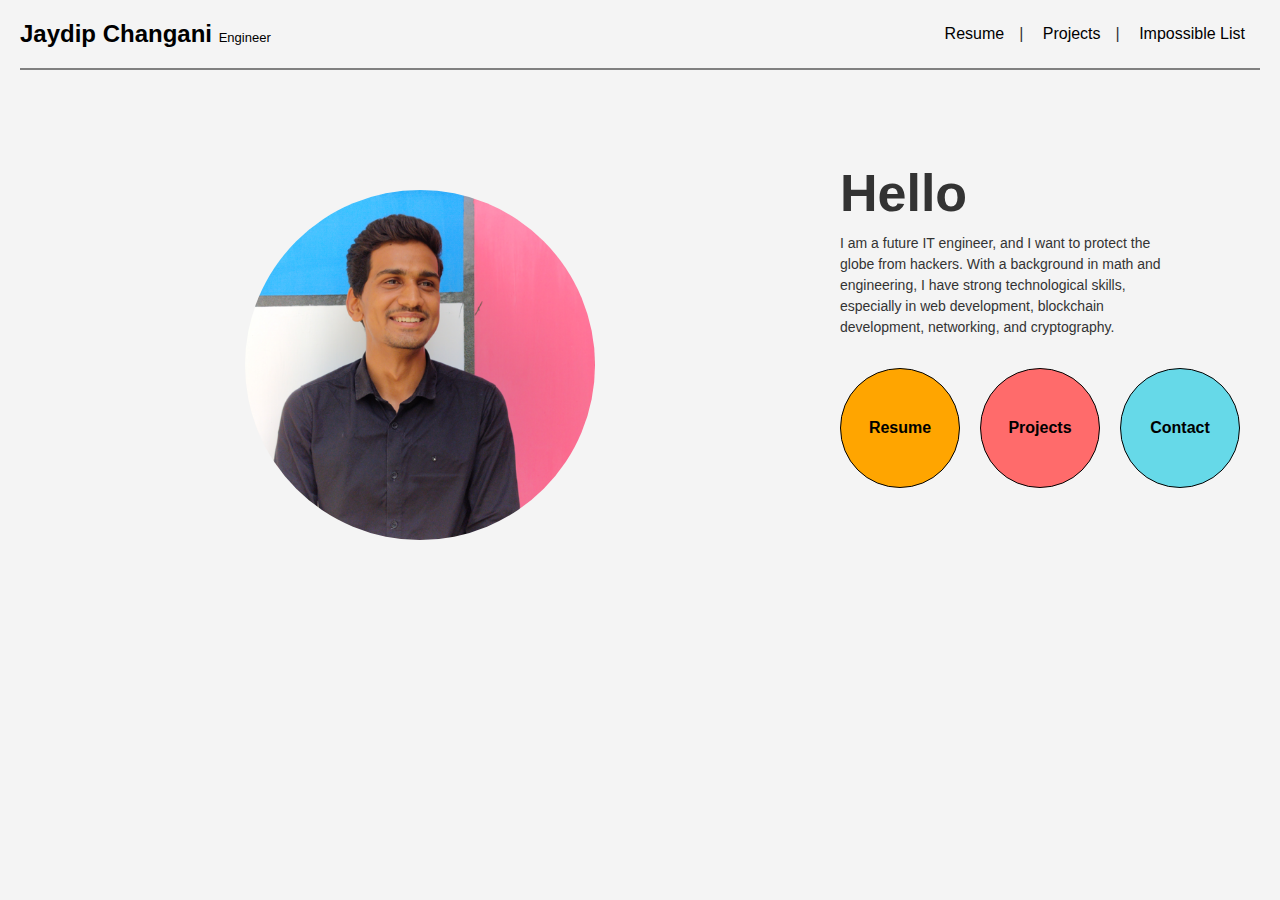
<file: index.html>
<!DOCTYPE html>
<html lang="en">
<head>
    <meta charset="UTF-8">
    <meta name="viewport" content="width=device-width, initial-scale=1.0">
    <title>Jaydip Portfolio</title>
    <link rel="stylesheet" href="styles.css">
</head>
<body>
    <header>
        <div class="navbar">
            <a href="index.html"><h1>Jaydip Changani <span>Engineer</span></h1></a>
            <nav>
                <a href="resume.html">Resume</a>|
                <a href="projects.html">Projects</a>|
                <a href="impossible_list.html">Impossible List</a>
            </nav>
        </div>
    </header>
    <hr class="line"> 
    <main>
        <section class="intro">
            <img src="profile.png" alt="Profile Picture" class="profile-pic">
            <div class="intro-text">
                <h2>Hello</h2>
                <p>
                    I am a future IT engineer, and I want to protect the globe from hackers.
                    With a background in math and engineering, I have strong technological skills,
                    especially in web development, blockchain development, networking, and cryptography.
                </p>
                <div class="button-container">
                    <a href="resume.html" class="circular-button resume-btn">Resume</a>
                    <a href="projects.html" class="circular-button projects-btn">Projects</a>
                    <a href="Contact.html" class="circular-button impossible-btn">Contact</a>
                </div>
            </div>
        </section>
       
    </main>
</body>
</html>
</file>
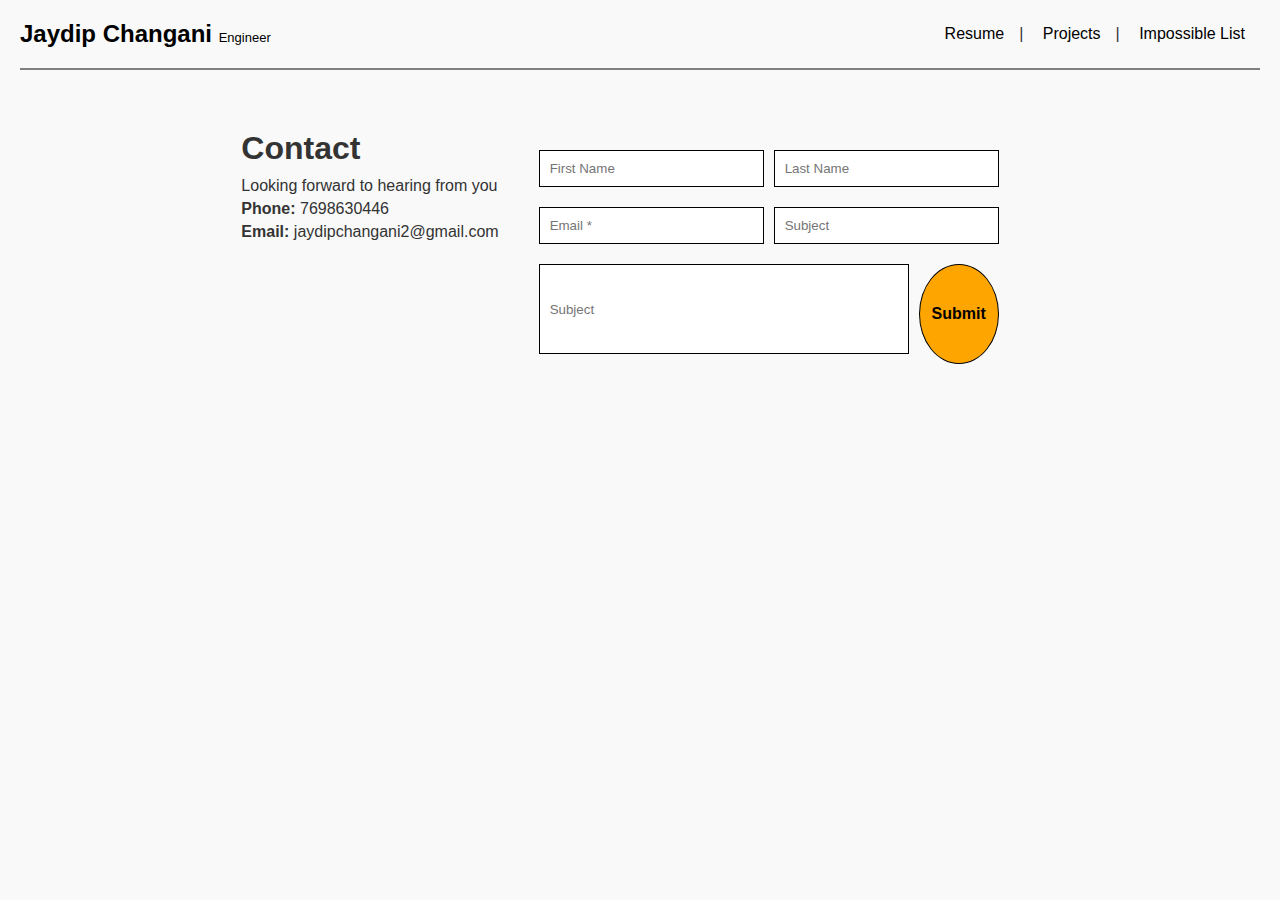
<file: contact.html>
<!DOCTYPE html>
<html lang="en">
<head>
  <meta charset="UTF-8">
  <meta name="viewport" content="width=device-width, initial-scale=1.0">
  <link rel="stylesheet" href="contact.css">
  <title>Contact Page</title>
</head>
<body>
    <header>
        <div class="navbar">
            <a href="index.html"><h1>Jaydip Changani <span>Engineer</span></h1></a>
            <nav>
                <a href="resume.html">Resume</a>|
                <a href="projects.html">Projects</a>|
                <a href="impossible_list.html">Impossible List</a>
            </nav>
        </div>
    </header>
    <hr class="line"> 
    
  <div class="contact-container">
    <div class="contact-info">
      <h1>Contact</h1>
      <p>Looking forward to hearing from you</p>
      <p><strong>Phone:</strong> 7698630446</p>
      <p><strong>Email:</strong> jaydipchangani2@gmail.com</p>
    </div>
    <form class="contact-form">
      <div class="form-group">
        <input type="text" name="firstName" placeholder="First Name" required>
        <input type="text" name="lastName" placeholder="Last Name" required>
      </div>

      <div class="form-group">
        <input type="email" name="email" placeholder="Email *" required>
      <input type="text" name="subject" placeholder="Subject" required>
      </div>
      
      <div class="form-group">
        <input type="text" name="subject" placeholder="Subject" required>
        <button type="submit" class="submit-btn">Submit</button>
      </div>
      
      
    </form>
  </div>
</body>
</html>
</file>
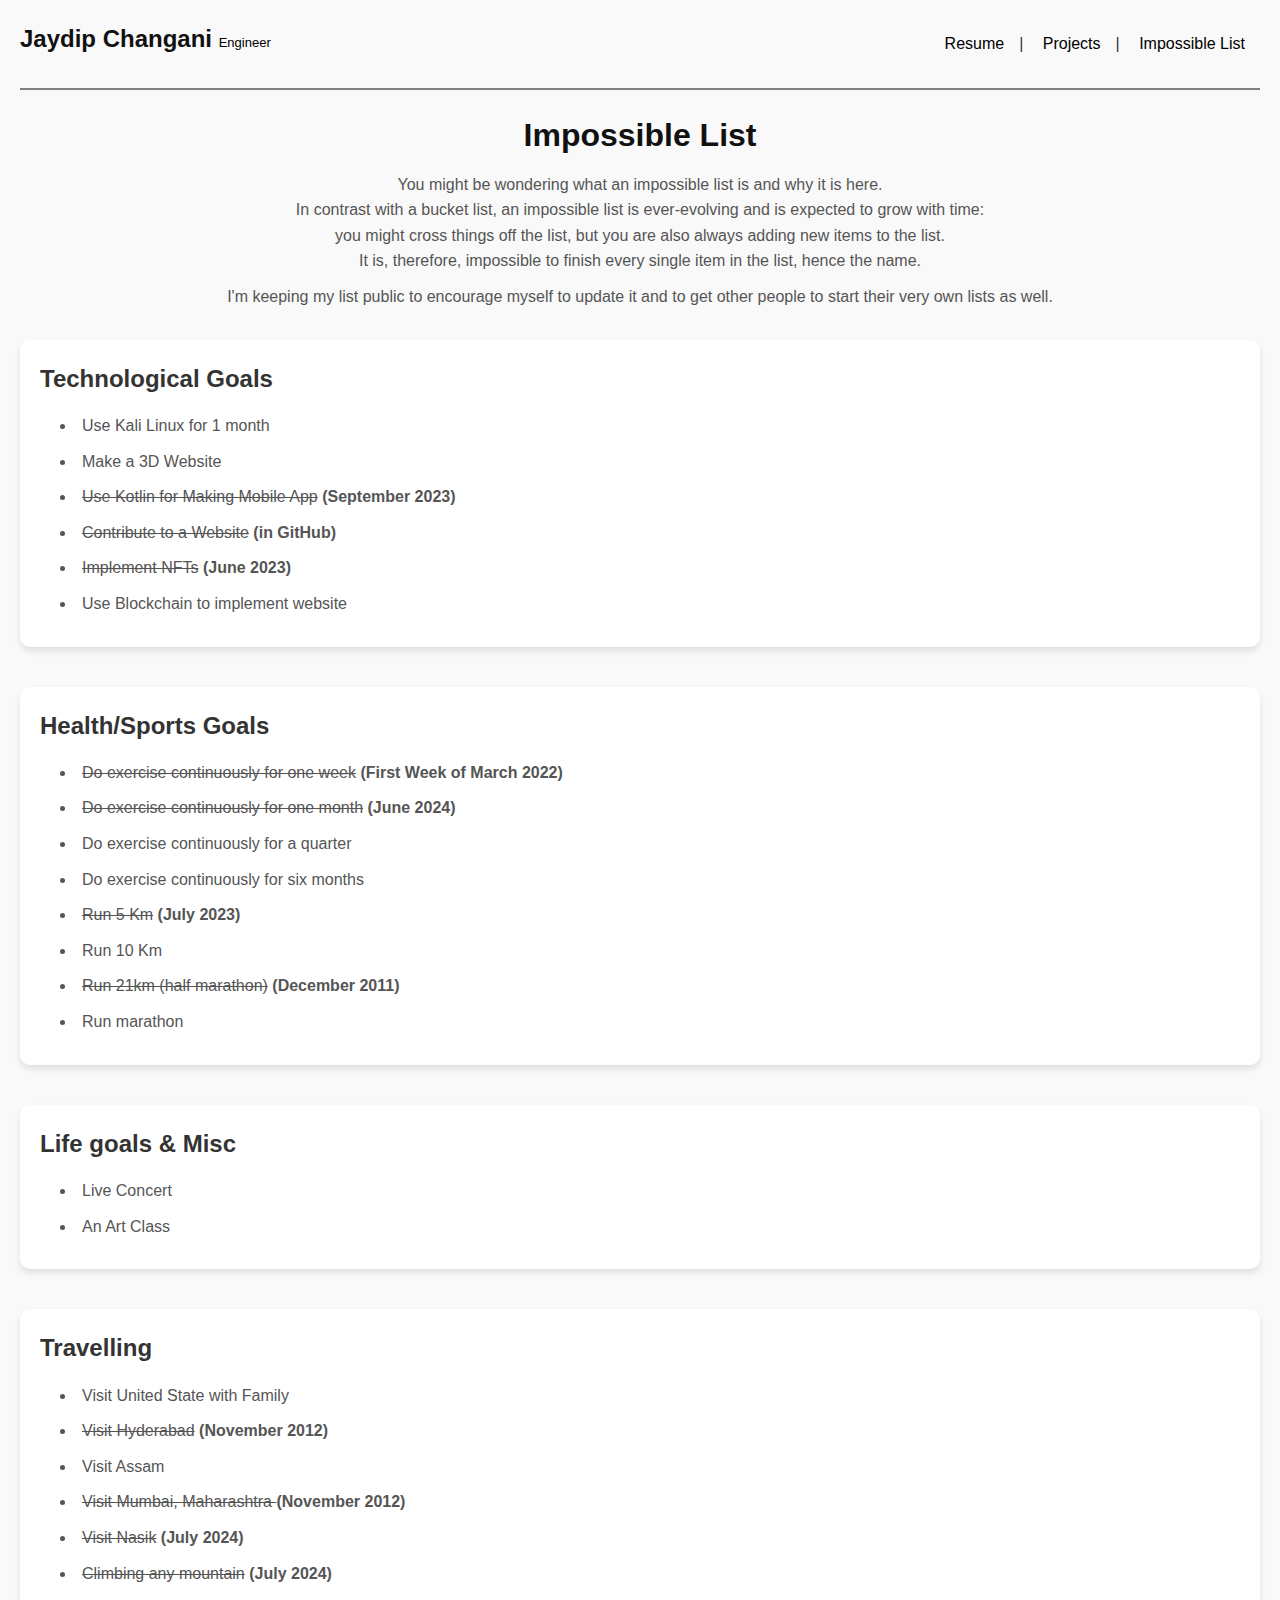
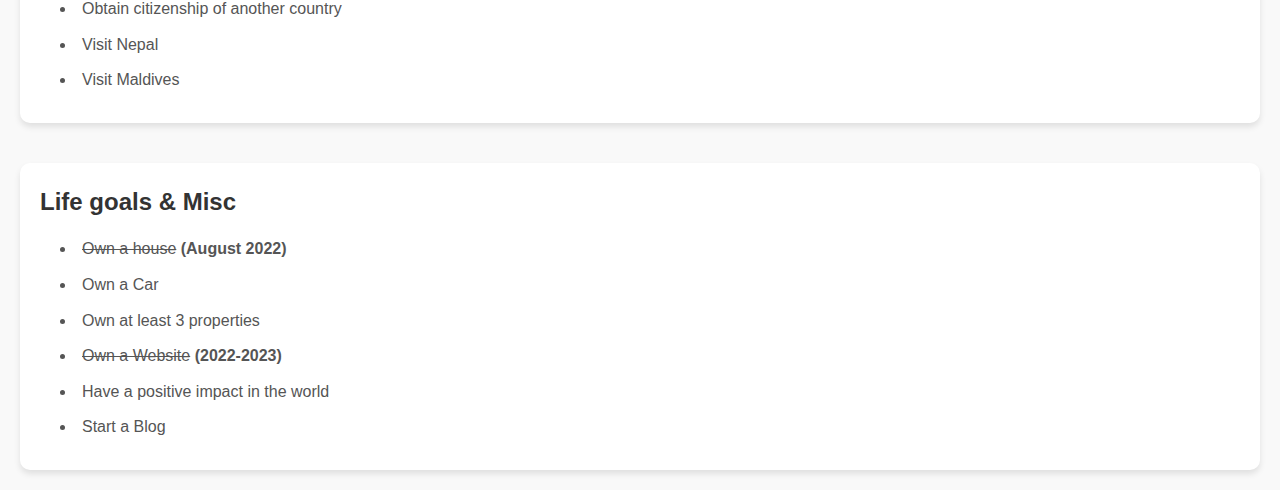
<file: impossible_list.html>
<!DOCTYPE html>
<html lang="en">
<head>
    <meta charset="UTF-8">
    <meta name="viewport" content="width=device-width, initial-scale=1.0">
    <title>Impossible List</title>
    <link rel="stylesheet" href="impossible_list.css">
</head>
<body>
    <header>
        <div class="navbar">
        <a href="index.html"><h1>Jaydip Changani <span>Engineer</span></h1></a>
        <nav>
            <a href="resume.html">Resume</a>|
            <a href="projects.html">Projects</a>|
            <a href="impossible_list.html">Impossible List</a>
        </nav>
    </div>
    <hr class="line"> 
        <h1>Impossible List</h1>
        <p>
            You might be wondering what an impossible list is and why it is here. <br>In contrast with a bucket list, 
            an impossible list is ever-evolving and is expected to grow with time: <br>you might cross things off the list, 
            but you are also always adding new items to the list.<br> It is, therefore, impossible to finish every single item in the list, hence the name.
        </p>
        <p>
            I'm keeping my list public to encourage myself to update it and to get other people to start their very own lists as well.
        </p>
    </header>
    <main>
        <section>
            <h2>Technological Goals</h2>
            <ul>
                <li>Use Kali Linux for 1 month</li>
                <li>Make a 3D Website</li>
                <li><s>Use Kotlin for Making Mobile App</s> <b>(September 2023)</b></li>
                <li><s>Contribute to a Website</s><b> (in GitHub)</b></li>
                <li><s>Implement NFTs</s> <b>(June 2023)</b></li>
                <li>Use Blockchain to implement website</li>
            </ul>
        </section>
        <section>
            <h2>Health/Sports Goals</h2>
            <ul>
                <li><s>Do exercise continuously for one week</s> <b>(First Week of March 2022)</b></li>
                <li><s>Do exercise continuously for one month</s> <b>(June 2024)</b></li>
                <li>Do exercise continuously for a quarter</li>
                <li>Do exercise continuously for six months</li>
                <li><s>Run 5 Km</s> <b>(July 2023)</b></li>
                <li>Run 10 Km </li>
                <li><s>Run 21km (half marathon)</s> <b>(December 2011)</b></li>
                <li>Run marathon</li>
            </ul>
        </section>
        <section>
            <h2>Life goals & Misc</h2>
            <ul>
                <li>Live Concert</li>
                <li>An Art Class</li>
                
            </ul>
        </section>
        <section>
            <h2>Travelling</h2>
            <ul>
                <li>Visit United State with Family</li>
                <li><s>Visit Hyderabad</s><b> (November 2012)</b></li>
                <li>Visit Assam</li>
                <li><s>Visit Mumbai, Maharashtra </s><b>(November 2012)</b></li>
                <li><s>Visit Nasik</s><b> (July 2024)</b></li>
                <li><s>Climbing any mountain</s> <b>(July 2024)</b></li>
                <li>Obtain citizenship of another country</li>
                <li>Visit Nepal</li>
                <li>Visit Maldives</li>
            </ul>
        </section>

        <section>
            <h2>Life goals & Misc</h2>
            <ul>
                <li><s>Own a house</s><b> (August 2022)</b></li>
                <li>Own a Car</li>
                <li>Own at least 3 properties</li>
                <li><s>Own a Website</s><b> (2022-2023)</b></li>
                <li>Have a positive impact in the world</li>
                <li>Start a Blog</li>
            </ul>
        </section>
    </main>
</body>
</html>
</file>
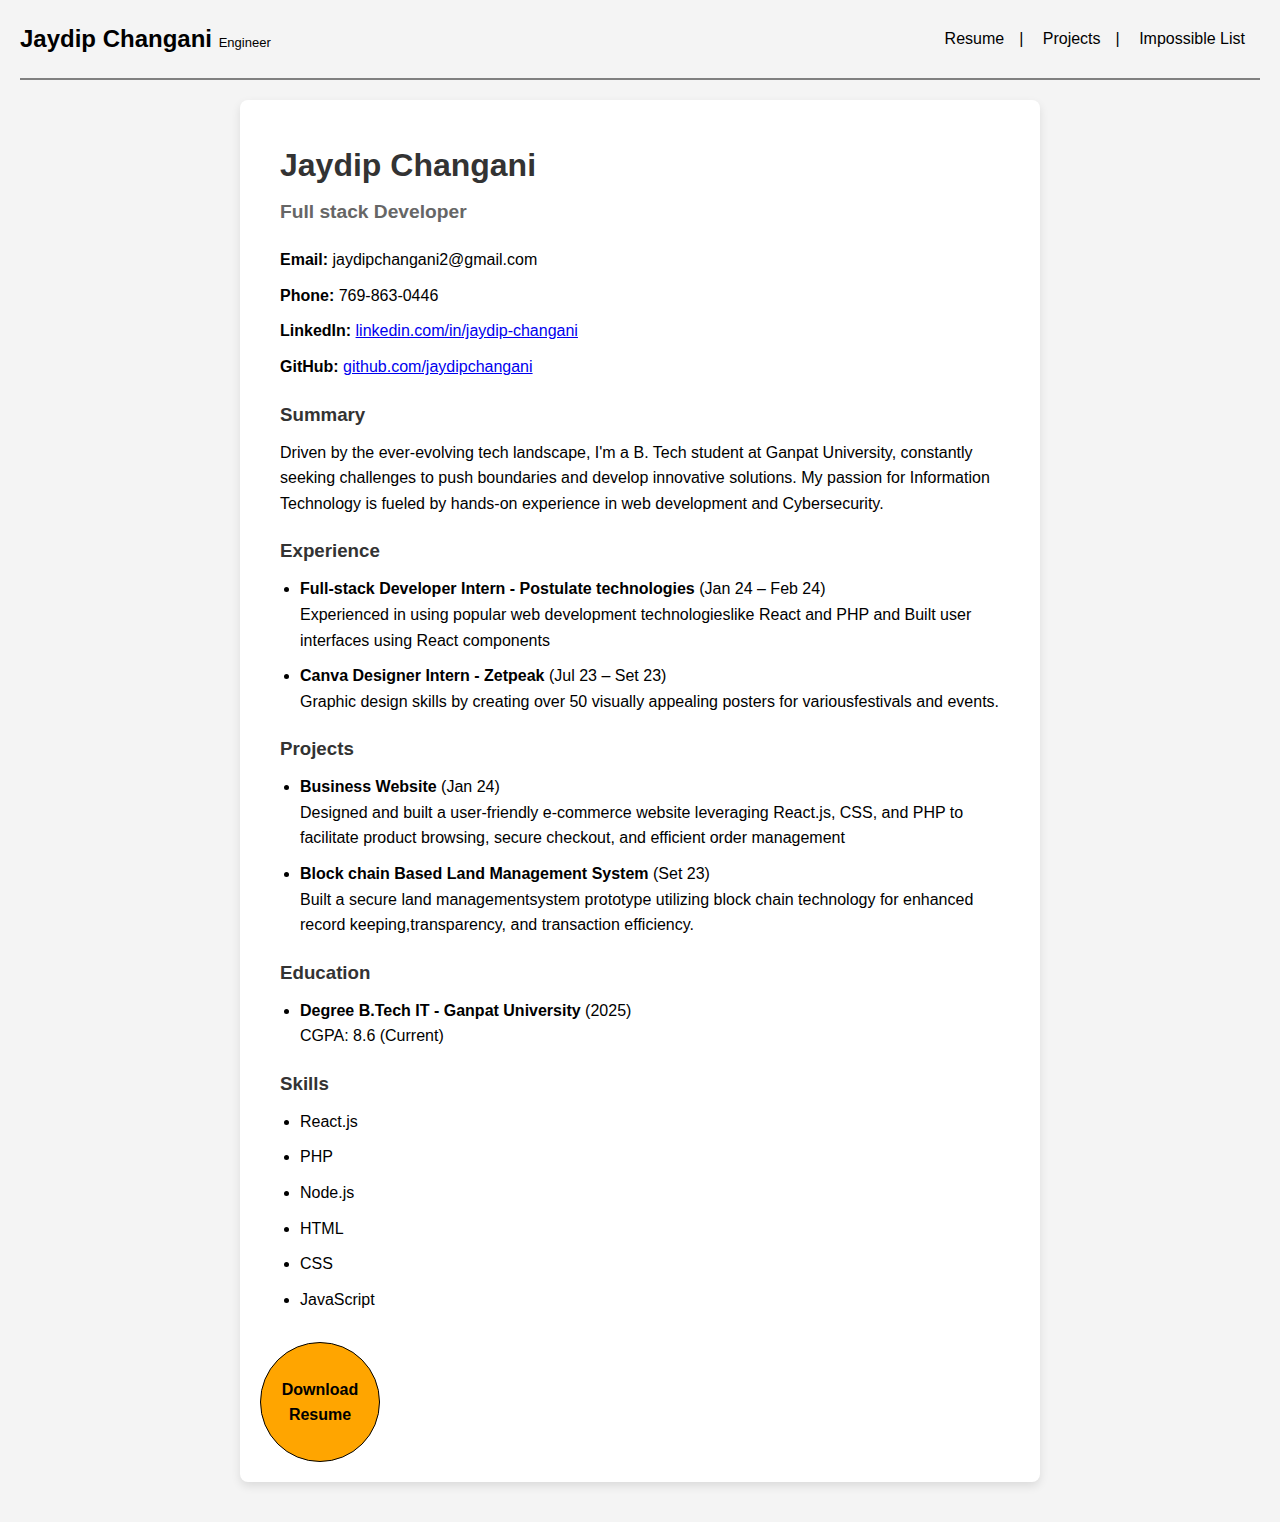
<file: resume.html>
<!DOCTYPE html>
<html lang="en">
<head>
  <meta charset="UTF-8">
  <meta name="viewport" content="width=device-width, initial-scale=1.0">
  <link rel="stylesheet" href="resume.css">
  <title>Responsive Resume</title>
</head>
<body>
  <header>
    <div class="navbar">
        <a href="index.html"><h1>Jaydip Changani <span>Engineer</span></h1></a>
        <nav>
            <a href="resume.html">Resume</a>|
            <a href="projects.html">Projects</a>|
            <a href="impossible_list.html">Impossible List</a>
        </nav>
    </div>
</header>
<hr class="line"> 
  <div class="resume-container">
    <div class="resume">
      <h1>Jaydip Changani</h1>
      <h2>Full stack Developer</h2>
      <p><strong>Email:</strong> jaydipchangani2@gmail.com</p>
      <p><strong>Phone:</strong> 769-863-0446</p>
      <p><strong>LinkedIn:</strong> <a href="https://linkedin.com/in/jaydip-changani" target="_blank">linkedin.com/in/jaydip-changani</a></p>
      <p><strong>GitHub:</strong> <a href="https://github.com/jaydipchangani" target="_blank">github.com/jaydipchangani</a></p>

      <h3>Summary</h3>
      <p>
        Driven by the ever-evolving tech landscape, I'm a B. Tech student at Ganpat University, constantly seeking challenges to push boundaries and develop innovative solutions. My passion for Information Technology is fueled by hands-on experience in web development and Cybersecurity.
      </p>

      <h3>Experience</h3>
      <ul>
        <li>
          <strong>Full-stack Developer Intern - Postulate technologies</strong> (Jan 24 – Feb 24)
          <p>Experienced in using popular web development technologieslike React and PHP and Built user interfaces using React components</p>
        </li>
        <li>
          <strong>Canva Designer Intern - Zetpeak</strong> (Jul 23 – Set 23)
          <p>Graphic design skills by creating over 50 visually appealing posters for variousfestivals and events.</p>
        </li>
      </ul>

      <h3>Projects</h3>
      <ul>
        <li>
          <strong>Business Website</strong> (Jan 24)
          <p>Designed and built a user-friendly e-commerce website leveraging React.js, CSS, and PHP to facilitate product browsing, secure checkout, and efficient order management</p>
        </li>
        <li>
          <strong>Block chain Based Land Management System </strong> (Set 23)
          <p>Built a secure land managementsystem prototype utilizing block chain technology for enhanced record keeping,transparency, and transaction efficiency.</p>
        </li>
      </ul>

      <h3>Education</h3>
      <ul>
        <li>
          <strong>Degree B.Tech IT - Ganpat University</strong> (2025)
          <p> CGPA: 8.6 (Current)   </p>
        </li>
      </ul>

      <h3>Skills</h3>
      <ul>
        <li>React.js</li>
        <li>PHP</li>
        <li>Node.js</li>
        <li>HTML</li>
        <li>CSS</li>
        <li>JavaScript</li>
      </ul>
    </div>

    <a href="jaydip_cv.pdf" download="Jaydip_cv.pdf" class="circular-button resume-btn">Download Resume</a>
  </div>
</body>
</html>
</file>
<file: styles.css>
/* General Reset */
* {
    margin: 0;
    padding: 0;
    box-sizing: border-box;
    font-family: Arial, sans-serif;
}

body {
    background-color: #f4f4f4;
    color: #333;
    text-align: center;
    padding: 20px;
}
hr{
    width: 100%;
    height:2px;
    border-width:0;
    color:gray;
    background-color:gray;
    margin-bottom: 20px;
}
/* Navbar */
.navbar {
    display: flex;
    justify-content: space-between;
    align-items: center;
    margin-bottom: 20px;
    flex-wrap: wrap;
}

.navbar h1 {
    font-size: 24px;
}

.navbar span {
    font-weight: normal;
    color: black;
    font-size: small;
}
.navbar  a {
    text-decoration: none;
    color: #000;
}

.navbar nav a {
    margin: 0 15px;
    text-decoration: none;
    color: #000;
    font-size: 16px;
}

.navbar nav a:hover {
    color: #888;
}

/* Introduction Section */
.intro {
    display: flex;
    flex-direction: row;
    align-items: center;
    margin: 20px 0;
    flex-wrap: wrap;
}

.profile-pic {
    border-radius: 50%;
    width: 350px;
    height: 350px;
    margin-top: 100px;
    margin-left: auto;
    margin-right: auto;
}

.intro-text {
    text-align: left;
    margin: 20px;
}

.intro-text h2 {
    font-size: 52px;
    margin-bottom: 10px;
    margin-top: 20px;
}

.intro-text p {
    font-size: 14px;
    max-width: 340px;
    line-height: 1.5;
}

/* Buttons Section */
.buttons {
    margin: 30px 0;
}

.button-container {
    display: flex;
    gap: 20px;
    margin-top: 30px;
    justify-content: center;
    flex-wrap: wrap;
}

.circular-button {
    width: 120px;
    height: 120px;
    border-radius: 50%;
    border: solid black;
    border-width: thin;
    font-size: 16px;
    font-weight: bold;
    cursor: pointer;
    transition: transform 0.3s ease;
    text-decoration: none;
    display: flex;
    align-items: center;
    justify-content: center;
    color: black;
}

.circular-button:hover {
    background-color: white;
    transition: background-color 0.5s ease, transform 0.5s ease;
}

.resume-btn {
    background-color: #ffa500;
}

.projects-btn {
    background-color: #ff6b6b;
}

.impossible-btn {
    background-color: #66d9e8;
}

.button.resume {
    background-color: #FFA500;
}

.button.projects {
    background-color: #FF4500;
}

.button.contact {
    background-color: #00CED1;
}

.button:hover {
    opacity: 0.8;
}

/* Media Queries for Mobile Devices */
@media (max-width: 768px) {
    .navbar {
        flex-direction: column;
        text-align: center;
    }

    .navbar nav a {
        margin: 10px 5px;
    }

    .intro {
        flex-direction: column;
        text-align: center;
    }

    .profile-pic {
        width: 200px;
        height: 200px;
        margin-top: 20px;
    }

    .intro-text h2 {
        font-size: 36px;
        margin: 20px 0;
    }

    .intro-text p {
        font-size: 12px;
        max-width: 100%;
        margin: 10px 0;
    }

    .button-container {
        gap: 10px;
    }

    .circular-button {
        width: 80px;
        height: 80px;
        font-size: 14px;
    }
}
</file>
<file: contact.css>
/* General Styles */
/* General Reset */
* {
    margin: 0;
    padding: 0;
    box-sizing: border-box;
    font-family: Arial, sans-serif;
}
hr{
    width: 100%;
    height:2px;
    border-width:0;
    color:gray;
    background-color:gray;
    margin-bottom: 20px;
}
/* Navbar */
.navbar {
    display: flex;
    justify-content: space-between;
    align-items: center;
    margin-bottom: 20px;
    flex-wrap: wrap;
}

.navbar h1 {
    font-size: 24px;
}

.navbar span {
    font-weight: normal;
    color: black;
    font-size: small;
}
.navbar  a {
    text-decoration: none;
    color: #000;
}

.navbar nav a {
    margin: 0 15px;
    text-decoration: none;
    color: #000;
    font-size: 16px;
}

.navbar nav a:hover {
    color: #888;
}
body {
    font-family: Arial, sans-serif;
    margin: 0;
    padding: 20px;
    box-sizing: border-box;
    background-color: #f9f9f9;
    color: #333;
  }
  
  .contact-container {
    display: flex;
    flex-wrap: wrap;
    justify-content: center;
    align-items: flex-start;
    padding: 20px;
  }
  
  .contact-info {
    max-width: 300px;
    margin-top: 20px;
  }
  
  .contact-info h1 {
    margin-bottom: 10px;
  }
  
  .contact-info p {
    margin: 5px 0;
  }
  
  .contact-form {
    flex: 1;
    max-width: 500px;
    margin: 20px;
    padding: 20px;
    border-radius: 5px;
  }
  
  .contact-form .form-group {
    display: flex;
    gap: 10px;
    margin-bottom: 10px;
  }
  
  .contact-form input, .contact-form textarea {
    width: 100%;
    padding: 10px;
    margin-bottom: 10px;
    border: 1px solid black;
  }
  
  .contact-form .submit-btn {
    display: flex;
    justify-content: center;
    width: 100px;
    height: 100px;
    border-radius: 50%;
    border: solid black;
    border-width: thin;
    font-size: 16px;
    font-weight: bold;
    cursor: pointer;
    transition: transform 0.3s ease;
    text-decoration: none;
    align-items: center;
    color: black;
    background-color: #ffa500;
  }
  
  .contact-form .submit-btn:hover {
    background-color: white;
  }
  
  /* Responsive Design */
  @media (max-width: 768px) {
    .contact-container {
      flex-direction: column;
      align-items: center;
    }
  
    .contact-info {
      text-align: center;
    }
  
    .contact-form {
      width: 100%;
      max-width: 400px;
    }
  }
  
  @media (max-width: 480px) {
    .contact-form .form-group {
      flex-direction: column;
    }
  }
</file>
<file: impossible_list.css>
/* General Reset */
* {
    margin: 0;
    padding: 0;
    box-sizing: border-box;
    font-family: Arial, sans-serif;
}
.navbar {
    display: flex;
    justify-content: space-between;
    align-items: center;
    margin-bottom: 20px;
    flex-wrap: wrap;
}
.navbar  a {
    text-decoration: none;
    color: #000;
}
.navbar h1 {
    font-size: 24px;
}

.navbar span {
    font-weight: normal;
    color: black;
    font-size: small;
}

.navbar nav a {
    margin: 0 15px;
    text-decoration: none;
    color: #000;
    font-size: 16px;
}

hr{
    width: 100%;
    height:2px;
    border-width:0;
    color:gray;
    background-color:gray;
    margin-bottom: 20px;
}
.navbar nav a:hover {
    color: #888;
}
body {
    line-height: 1.6;
    padding: 20px;
    color: #333;
    background-color: #f9f9f9;
}

header {
    text-align: center;
    margin-bottom: 30px;
}

header h1 {
    font-size: 32px;
    color: #111;
    margin-bottom: 10px;
}

header p {
    font-size: 16px;
    color: #555;
    margin-bottom: 10px;
}

/* Main Content */
main {
    display: flex;
    flex-direction: column;
    gap: 40px;
}

section {
    background: #fff;
    padding: 20px;
    border-radius: 10px;
    box-shadow: 0 4px 6px rgba(0, 0, 0, 0.1);
}

section h2 {
    font-size: 24px;
    color: #333;
    margin-bottom: 15px;
    text-align: left;
}

section ul {
    list-style: disc inside;
    padding-left: 20px;
}

section ul li {
    font-size: 16px;
    margin-bottom: 10px;
    color: #555;
}

/* Responsiveness */
@media (max-width: 768px) {
    header h1 {
        font-size: 28px;
    }

    header p {
        font-size: 14px;
    }

    section h2 {
        font-size: 20px;
    }

    section ul li {
        font-size: 14px;
    }
}
</file>
<file: resume.css>
/* General Styles */
/* General Reset */
* {
  margin: 0;
  padding: 0;
  box-sizing: border-box;
  font-family: Arial, sans-serif;
}
body {
  background-color: #f4f4f4;
  color: #000;
  line-height: 1.6;
  padding: 20px;
  
}.navbar {
  display: flex;
  justify-content: space-between;
  align-items: center;
  margin-bottom: 20px;
  flex-wrap: wrap;
}
.navbar  a {
  text-decoration: none;
  color: #000;
}
.navbar h1 {
  font-size: 24px;
}

.navbar span {
  font-weight: normal;
  color: black;
  font-size: small;
}

.navbar nav a {
  margin: 0 15px;
  text-decoration: none;
  color: #000;
  font-size: 16px;
}

.navbar nav a:hover {
  color: #888;
}

hr{
  width: 100%;
  height:2px;
  border-width:0;
  color:gray;
  background-color:gray;
  margin-bottom: 20px;
}

.resume-container {
  max-width: 800px;
  margin: 20px auto;
  padding: 20px;
  background: #ffffff;
  border-radius: 8px;
  box-shadow: 0 4px 10px rgba(0, 0, 0, 0.1);
}

.resume {
  padding: 20px;
}

.resume h1 {
  font-size: 2em;
  color: #333;
  margin-bottom: 5px;
}

.resume h2 {
  font-size: 1.2em;
  color: #666;
  margin-bottom: 20px;
}

.resume h3 {
  margin-top: 20px;
  margin-bottom: 10px;
  color: #333;
}

.resume p, .resume li {
  line-height: 1.6;
  margin-bottom: 10px;
}

.resume ul {
  list-style-type: disc;
  margin-left: 20px;
}

/* Download Button */
.circular-button {
  text-align: center;
  width: 120px;
  height: 120px;
  border-radius: 50%;
  border: solid black;
  border-width: thin;
  font-size: 16px;
  font-weight: bold;
  cursor: pointer;
  transition: transform 0.3s ease;
  text-decoration: none;
  display: flex;
  align-items: center;
  justify-content: center;
  color: black;
}

.circular-button:hover {
  background-color: white;
  transition: background-color 0.5s ease, transform 0.5s ease;
}

.download-btn:hover {
  background-color: white;
  transform: scale(1.05);
}
.resume-btn {
  background-color: #ffa500;
}

/* Responsive Design */
@media (max-width: 768px) {
  .resume-container {
    padding: 15px;
  }

  .resume h1 {
    font-size: 1.8em;
  }

  .resume h2 {
    font-size: 1em;
  }

  .resume ul {
    margin-left: 15px;
  }

  .download-btn {
    font-size: 16px;
    padding: 12px 20px;
  }
}

@media (max-width: 480px) {
  .resume h1 {
    font-size: 1.6em;
  }

  .resume h2 {
    font-size: 0.9em;
  }

  .download-btn {
    font-size: 14px;
    padding: 10px 18px;
  }
}
</file>
